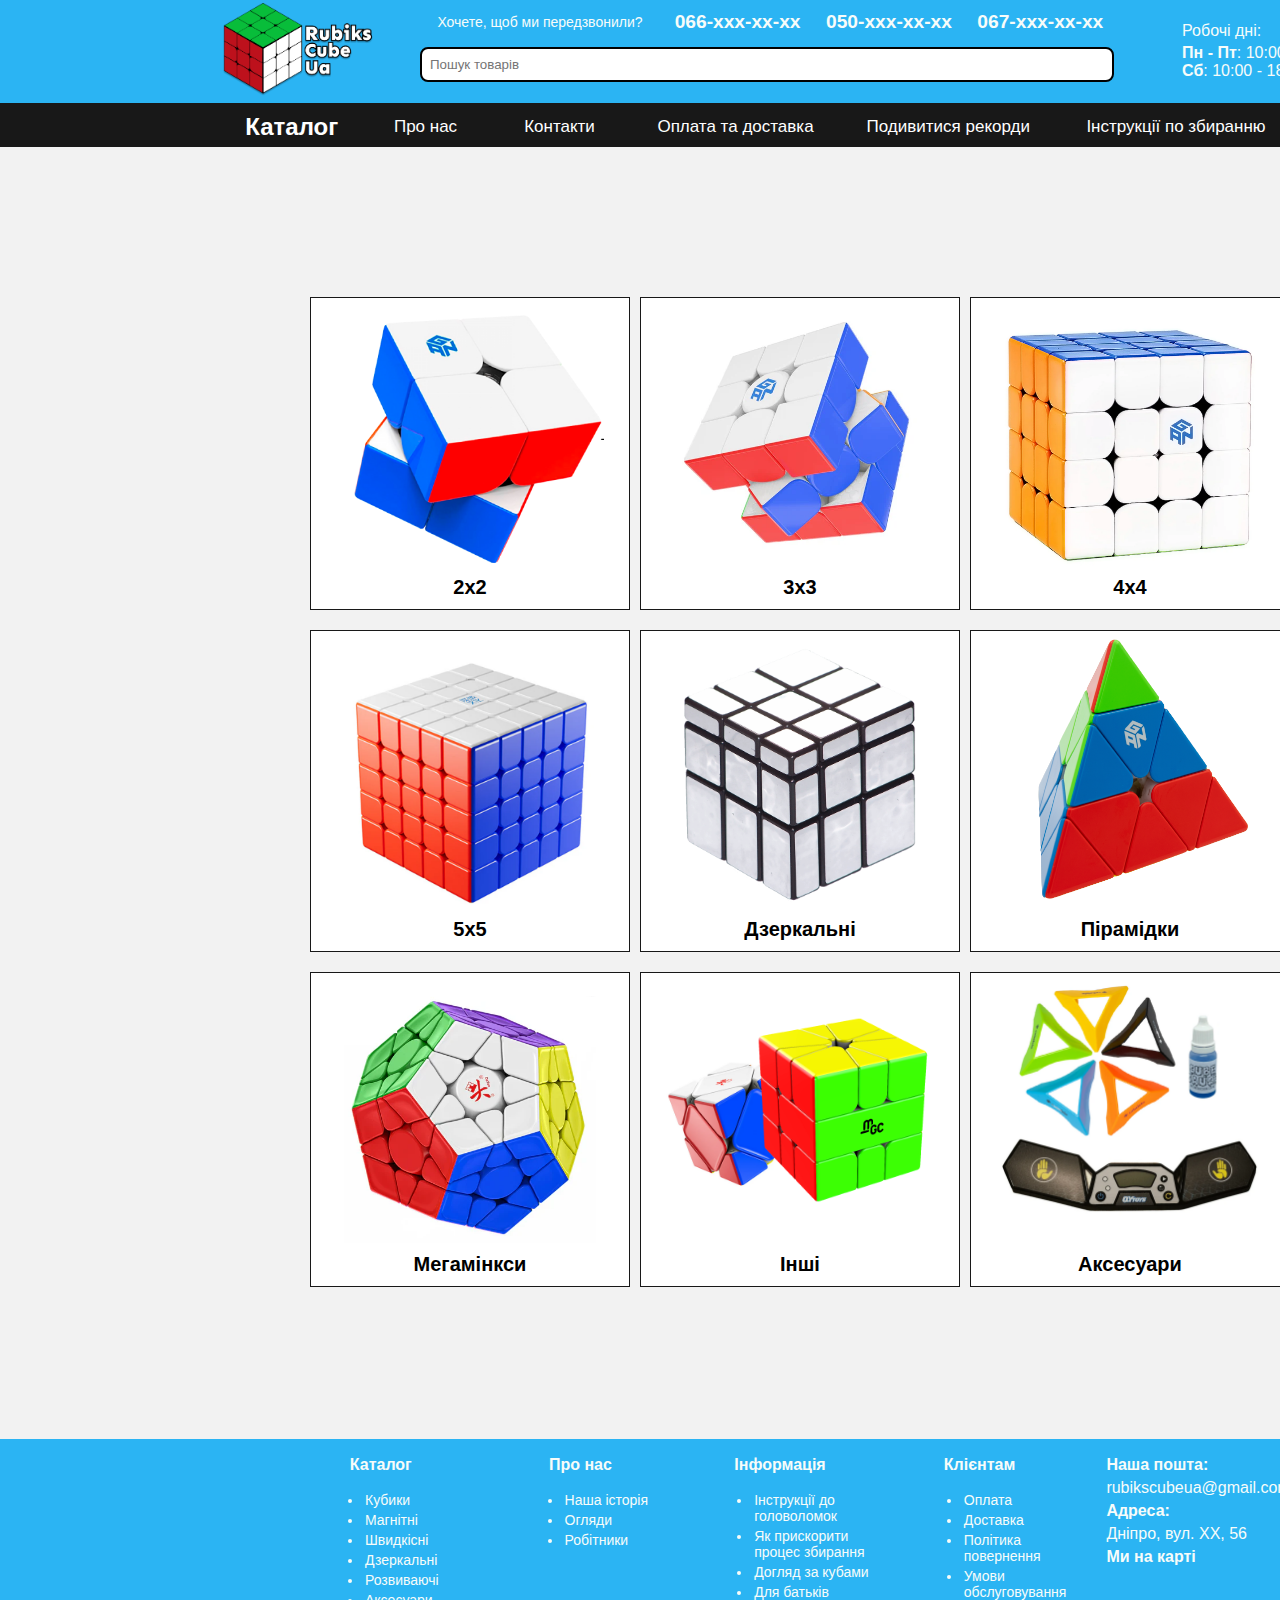
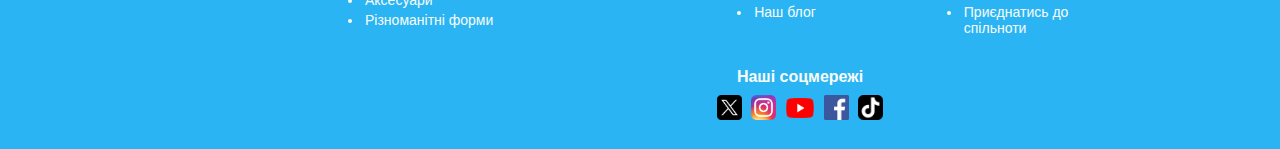
<file: index.html>
<!DOCTYPE html>
<html>
    <head>
        <title>RubiksCubeUa</title>
        <link rel="stylesheet" type="text/css" href="stylesheet.css">
    </head>

    <body>
        <hr class="line-top-table">
        <table class="top-table">
            <tr>
                <td style="width: 200px;"><img class="logo" src="pngs/Logo.png"></td>
                
                <td style="width: 800px;">
                    <table class="top-table-middle">
                        <tr style="text-align: center">
                            <td style="font-size: 14px;">Хочете, щоб ми передзвонили?</td>
                            <td style="font-size: larger; font-weight: bold;">066-xxx-xx-xx</td>
                            <td style="font-size: larger; font-weight: bold;">050-xxx-xx-xx</td>
                            <td style="font-size: larger; font-weight: bold;">067-xxx-xx-xx</td>
                        </tr>

                        <tr>
                            <td colspan="4">
                                <input type="search" placeholder="Пошук товарів" class="search">
                            </td>
                        </tr>
                    </table>
                </td>

                <td>
                    <table class="top-table-last">
                        <tr>
                            <td>Робочі дні:</td>
                            <td rowspan="2" style="width: 60px;"><img src="pngs/telega.png" class="telega"></td>
                        </tr>

                        <tr>
                            <td>
                                <b>Пн - Пт</b>: 10:00 - 20:00 <br>
                                <b>Сб</b>: 10:00 - 18:00
                            </td>
                        </tr>
                    </table>
                </td>
            </tr>    
        </table>

        <hr class="line-navig-panel">
        <table class="navig-panel">
            <tr>
                <td style="font-size: 24px; padding-left: 60px; font-weight: bold">Каталог</td>
                <td style="width: 120px;">Про нас</td>
                <td style="width: 140px;">Контакти</td>
                <td>Оплата та доставка</td>
                <td>Подивитися рекорди</td>
                <td>Інструкції по збиранню</td>
                <td style="width: 140px;"><a href="registration.html" target="_blank" class="register">Реєстрація</a></td>
            </tr>   
        </table>

        <hr class="line-middle-table">
        <table class="middle-table-one">
            <tr>
                <td> <img src="pngs/2x2.png" class="two"> <br> 2x2 </td>
                <td> <img src="pngs/3x3.png" class="three"> <br> 3x3 </td>
                <td> <img src="pngs/4x4.png" class="four"> <br> 4x4 </td>
            </tr>
        </table>

        <table class="middle-table-two">
            <tr>
                <td> <img src="pngs/5x5.png" class="five"> <br> 5x5 </td>
                <td> <img src="pngs/mirror.png" class="mirror"> <br> Дзеркальні </td>
                <td> <img src="pngs/pyraminx.png" class="pyraminx"> <br> Пірамідки </td>
            </tr>
        </table>

        <table class="middle-table-three">
            <tr>
                <td> <img src="pngs/megaminx.png" class="megaminx"> <br> Мегамінкси </td>
                <td> <img src="pngs/others.png" class="others"> <br> Інші </td>
                <td> <img src="pngs/accessories.png" class="accessories"> <br> Аксесуари </td>
            </tr>
        </table>

        <hr class="line-bottom-table">
        <table class="bottom-table">
            <tr>
                <td>
                    <div class="info-one">
                        <p>Каталог</p>
                        <ul style="list-style-type: disc">
                            <li>Кубики</li>
                            <li>Магнітні</li>
                            <li>Швидкісні</li>
                            <li>Дзеркальні</li>
                            <li>Розвиваючі</li>
                            <li>Аксесуари</li>
                            <li>Різноманітні форми</li>
                        </ul>
                    </div>
                </td>

                <td>
                    <div class="info-two">
                        <p>Про нас</p>
                        <ul style="list-style-type: disc">
                            <li>Наша історія</li>
                            <li>Огляди</li>
                            <li>Робітники</li>
                        </ul>
                    </div>
                </td>

                <td>
                    <div class="info-three">
                        <p>Інформація</p>
                        <ul style="list-style-type: disc">
                            <li>Інструкції до головоломок</li>
                            <li>Як прискорити процес збирання</li>
                            <li>Догляд за кубами</li>
                            <li>Для батьків</li>
                            <li>Наш блог</li>
                        </ul>
                    </div>
                </td>

                <td>
                    <div class ="info-four">
                        <p>Клієнтам</p>
                        <ul style="list-style-type: disc">
                            <li>Оплата</li>
                            <li>Доставка</li>
                            <li>Політика повернення</li>
                            <li>Умови обслуговування</li>
                            <li>Приєднатись до спільноти</li>
                        </ul>
                    </div>
                </td>

                <td>
                    <div class="info-five">
                        <dl>
                            <dt>Наша пошта:</dt>
                            <dd style="margin-left: 5px;">rubikscubeua@gmail.com</dd>

                            <dt>Адреса:</dt>
                            <dd style="margin-left: 5px;">Дніпро, вул. XX, 56</dd>
                            <dd style="font-weight: bold; margin-left: 5px; margin-top: 5px">
                                <a style="text-decoration: none; color: #f7fcfa;" target="_blank" 
                                href="https://www.google.com.ua/maps/@-54.1273899,-36.6695346,2a,75y,90.04h,91.17t/data=!3m7!1e1!3m5!1sn67U8FRXFXhMmdYBw_fDmg!2e0!6shttps:%2F%2Fstreetviewpixels-pa.googleapis.com%2Fv1%2Fthumbnail%3Fcb_client%3Dmaps_sv.tactile%26w%3D900%26h%3D600%26pitch%3D-1.1726842497301817%26panoid%3Dn67U8FRXFXhMmdYBw_fDmg%26yaw%3D90.03936438936992!7i13312!8i6656?entry=ttu&g_ep=EgoyMDI1MDQyOS4wIKXMDSoASAFQAw%3D%3D">
                                Ми на карті</a>
                            </dd>
                        </dl>
                    </div>
                </td>
            </tr>

            <tr>
                <td colspan="5" style="height: 20px; text-align: center; font-weight: bold;">Наші соцмережі</td>
            </tr>

            <tr>
                <td colspan="5" class="logos-table">
                    <a href="https://x.com/" target="_blank"><img src="pngs/twitter-logo.png" class="twitter-logo"></a>
                    <a href="https://www.instagram.com/" target="_blank"><img src="pngs/Instagram_logo.png" class="instagram-logo"></a>
                    <a href="https://www.youtube.com/" target="_blank"><img src="pngs/youtube_logo.png" class="youtube-logo"></a>
                    <a href="https://www.facebook.com/" target="_blank"><img src="pngs/Facebook_logo.png" class="facebook-logo"></a>
                    <a href="https://www.tiktok.com/" target="_blank"><img src="pngs/Tiktok_logo.png" class="tiktok-logo"></a>
                </td>
            </tr>
        </table>
    </body>
</html>
</file>
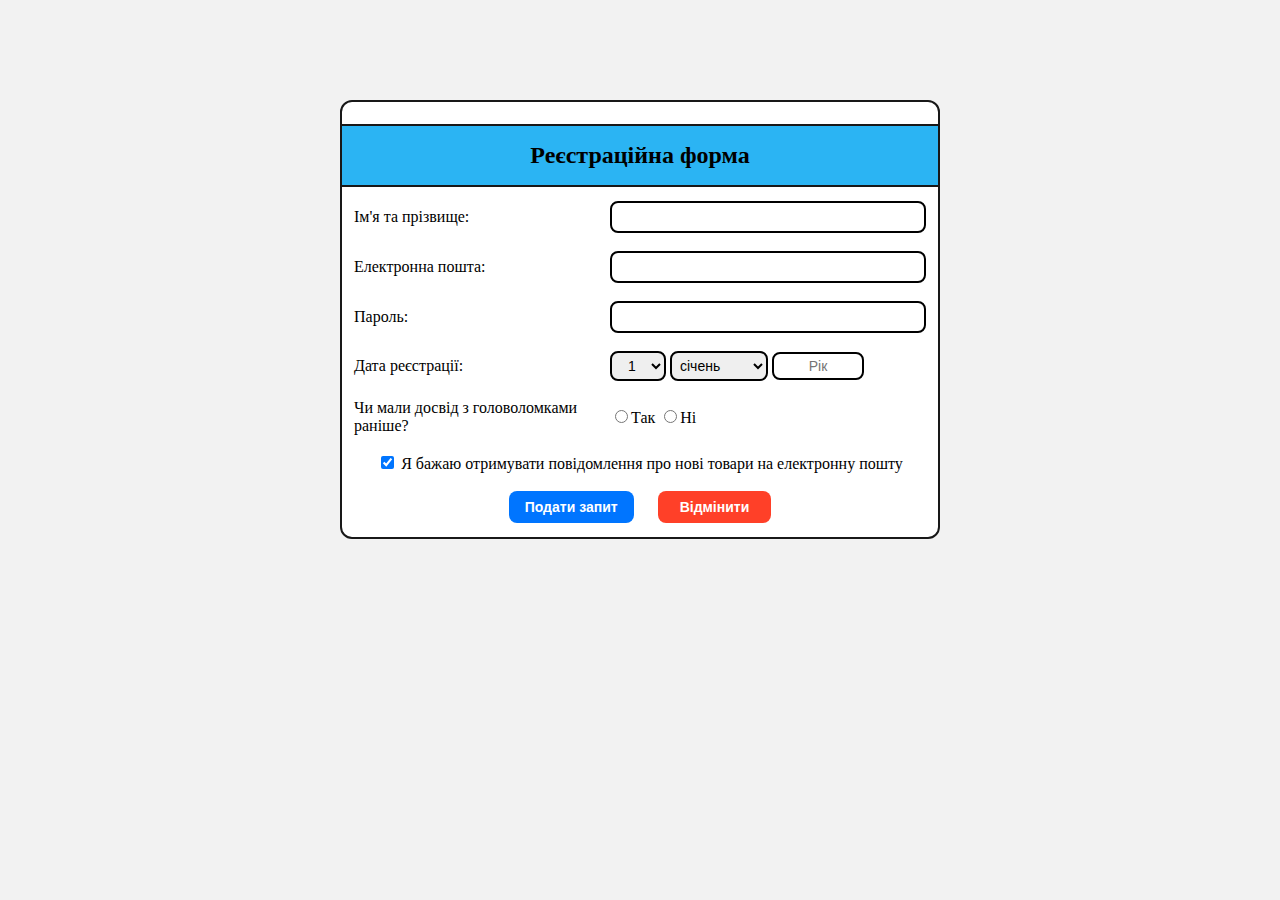
<file: registration.html>
<!DOCTYPE html>
<html>
    <head>
        <title>Вікно реєстрації</title>
        <link rel="stylesheet" type="text/css" href="stylesheet_registration.css">
    </head>

    <body>
        <form>
            <table class="register-table">
                <tr>
                    <th colspan="2">Реєстраційна форма</th>
                </tr>

                <tr>
                    <td>Ім'я та прізвище: </td>
                    <td><input type="text" name="name" id="name"></td>
                </tr>

                <tr>
                    <td>Електронна пошта: </td>
                    <td><input type="email" name="email" id="email"></td>
                </tr>

                <tr>
                    <td>Пароль: </td>
                    <td>
                        <input type="password" name="password" id="password">
                    </td>
                </tr>

                <tr>
                    <td>Дата реєстрації: </td>
                    <td>
                        <select name="number" id="date">
                            <option>1</option><option>2</option><option>3</option>
                            <option>4</option><option>5</option><option>6</option>
                            <option>7</option><option>8</option><option>9</option>
                            <option>10</option><option>11</option><option>12</option>
                            <option>13</option><option>14</option><option>15</option>
                            <option>16</option><option>17</option><option>18</option>
                            <option>19</option><option>20</option><option>21</option>
                            <option>22</option><option>23</option><option>24</option>
                            <option>25</option><option>26</option><option>27</option>
                            <option>28</option><option>29</option><option>30</option>
                            <option>31</option>
                        </select>

                        <select name="dates" id="month">
                            <option value="jan">січень</option>
                            <option value="feb">лютий</option>
                            <option value="mar">березень</option>
                            <option value="apr">квітень</option>
                            <option value="may">травень</option>
                            <option value="jun">червень</option>
                            <option value="jul">липень</option>
                            <option value="aug">серпень</option>
                            <option value="sept">вересень</option>
                            <option value="oct">жовтень</option>
                            <option value="nov">листопад</option>
                            <option value="dec">грудень</option>
                        </select>

                        <input type="text" maxlength="4" placeholder="Рік" id="year" required>
                    </td>
                </tr>

                <tr>
                    <td>Чи мали досвід з головоломками раніше? </td>
                    <td>
                        <input type="radio" name="yesNo" value="Yes" style="cursor: pointer;">Так
                        <input type="radio" name="yesNo" value="No" style="cursor: pointer;">Ні
                    </td>
                </tr>

                <tr>
                    <td colspan="2" style="text-align: center;">
                        <input type="checkbox" checked style="cursor: pointer;">
                        Я бажаю отримувати повідомлення про нові товари на електронну пошту
                    </td>
                </tr>

                <tr>
                    <td colspan="2" style="text-align: center;">
                        <input type="submit" value="Подати запит" id="submit">
                        <input type="reset" value="Відмінити" id="reset">
                    </td>
                </tr>
            </table>
        </form>
    </body>
</html>
</file>
<file: stylesheet.css>
html {
    overflow-x: hidden;
}

body {
    width: 1600px;
    height: 1740px;
    margin: auto;
    font-family: 'Open Sans', sans-serif;
}

.top-table {
    color: #f7fcfa;
    margin: auto;
    width: 1280px;
    height: 160x;
}

.line-top-table {
    position: absolute;
    width: 100vw;
    left: 0;
    height: 103px;
    background-color: #2bb4f3;
    border: none;
    z-index: -1;
    margin: auto;
}

.logo {
    width: 80%;
    margin-left: 60px;
}

.top-table td {
    border: none;
}

.top-table-middle {
    width: 700px;
    margin: auto;
}

.top-table-middle td {
    border: none;
}

.search {
    padding: 8px;
    border: 2px solid black;
    width: 100%;
    min-height: 30px;
    display: block;
    margin: 10px auto;
    border-radius: 8px;
}

.top-table-last {
    margin: auto;
    margin-right: 30px;
}

.telega {
    width: 42px;
    height: 40px;
    margin-left: 8px;
}

.navig-panel {
    color: white;
    font-weight: lighter;
    font-size: 17px;
    width: 80%;
    height: 40px;
    margin: auto;
    border: none;
    margin-top: 4px;
}

.navig-panel td {
    text-align: center;
    border: none;
}

.line-navig-panel {
    position: absolute;
    width: 100vw;
    left: 0;
    height: 50px;
    background-color: #181818;
    border: none;
    z-index: -1;
    margin: auto;
}

.register {
    color: white;
    text-decoration: none;
}

.register:hover {
    text-decoration: underline;
}

.line-middle-table {
    position: absolute;
    width: 100vw;
    left: 0;
    height: 1300px;
    background-color: #f2f2f2;
    border: none;
    z-index: -1;
    margin: auto;
    margin-top: 0;
}

.middle-table-one,
.middle-table-two, 
.middle-table-three {
    width: 1000px;
    height: 333px;
    margin-left: auto;
    margin-right: auto;
    border: none;
    border-spacing: 10px;
    table-layout: fixed;
}

.middle-table-one {
    margin-top: 140px;
}

.middle-table-one td,
.middle-table-two td,
.middle-table-three td {
    text-align: center;
    font-weight: bold;
    font-size: 20px;
    vertical-align: bottom;
    max-width: 100px;
    max-height: 110px;
    border: 1px solid #181818;
    table-layout: fixed;
    padding-bottom: 10px;
    background-color: white;
}

.two, .three, .four,
.five, .mirror, .pyraminx,
.megaminx, .others, .accessories {
    width: 80%;
    height: auto;
    margin-bottom: 5px;
}

.two {
    margin-left: 15px;
}

.others {
    width: 85%;
}

.accessories {
    width: 85%;
}

.line-bottom-table {
    position: absolute;
    width: 100vw;
    left: 0;
    height: 310px;
    background-color: #2bb4f3;
    border: none;
    z-index: -1;
    margin: auto;
    margin-top: 142px;
}

.bottom-table {
    color: #f7fcfa;
    width: 1000px;
    height: 290px;
    border: none;
    margin: auto;
    margin-top: 140px;
    table-layout: fixed;
}

.bottom-table td {
    border: none;
    vertical-align: top;
}

.info-one,
.info-two,
.info-three,
.info-four {
    margin-bottom: 0;
}

.info-three li {
    margin-left: 10px;
    padding: 2px;
}

.info-five {
    margin-left: 0;
    margin-top: -5px;
}

.info-five dt {
    font-weight: bold;
    padding: 5px;
}

div p {
    text-align: center;
    font-size: 16px;
    margin-right: 40px;
    font-weight: bold;
}

div li {
    font-size: 14px;
    padding: 2px;
    margin-left: 20px;
}

.logos-table {
    height: 30px;
    text-align: center;
}

.twitter-logo {
    height: 25px;
    width: auto;
    margin-top: 3px;
}

.instagram-logo,
.facebook-logo,
.tiktok-logo {
    height: 25px;
    width: auto;
    margin-left: 5px;
}

.youtube-logo {
    height: 20px;
    width: auto;
    margin-bottom: 2px;
    margin-left: 5px;
}
</file>
<file: stylesheet_registration.css>
body {
    height: auto;
    background-color: #f2f2f2
}

.register-table {
    width: 600px;
    border-radius: 12px;
    margin: auto;
    margin-top: 100px;
    border-spacing: 0 10px;
    background-color: white;
    padding-top: 12px;
    border: 2px solid #181818;
}

.register-table th {
    text-align: center;
    color: black;
    font-size: 24px;
    padding-bottom: 16px;
    padding-top: 16px;
    border-bottom: 2px solid #181818;
    border-top: 2px solid #181818;
    background-color: #2bb4f3;
}

.register-table td {
    padding: 4px 12px;
    font-size: 16px;
    border: none;
}

#name, #email, #password {
    width: 300px;
    padding: 6px;
    border-radius: 8px;
    border: 2px solid black;
    font-size: 14px;
}

#date {
    width: 56px;
    padding: 4px;
    border-radius: 8px;
    border: 2px solid black;
    font-size: 14px;
    text-align: center;
    cursor: pointer;
}

#month {
    width: 98px;
    padding: 4px;
    border-radius: 8px;
    border: 2px solid black;
    font-size: 14px;
    cursor: pointer;
}

#year {
    width: 80px;
    padding: 4px;
    border-radius: 8px;
    border: 2px solid black;
    font-size: 14px;
    text-align: center;
}

#submit, #reset {
    font-size: 14px;
    border: none;
    border-radius: 8px;
    color: white;
    font-weight: bold;
    margin: 0 10px;
    cursor: pointer;
}

#submit {
    padding: 8px 16px;
    background-color: #0075ff;
}

#reset {
    padding: 8px 22px;
    background-color: #ff351bf1;
}

#submit:hover {
    background-color: #005cc8;
}

#reset:hover {
    background-color: #ff0000;
}
</file>
